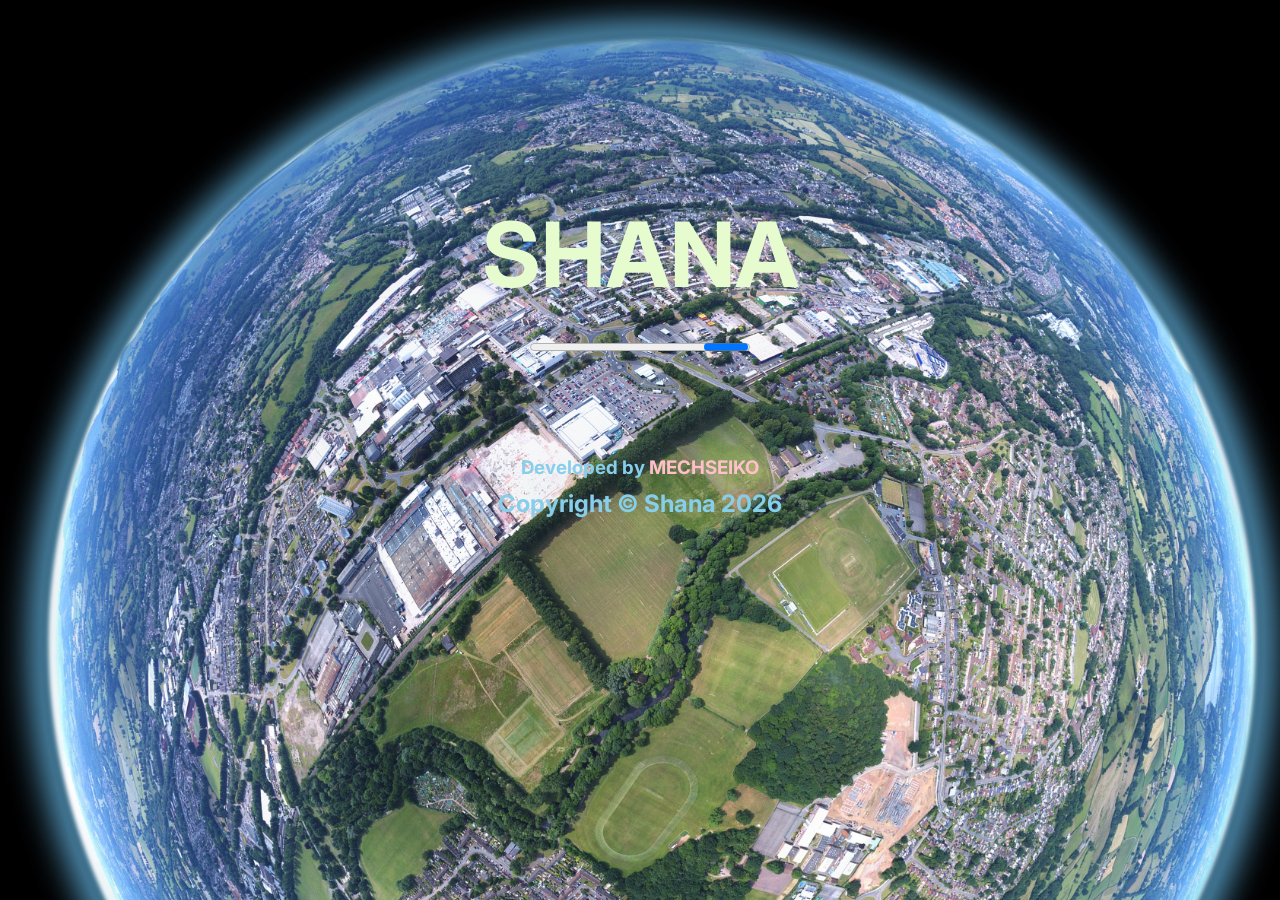
<file: index.html>
<!DOCTYPE html>
<html lang="en">
<head>
    <meta charset="UTF-8">
    <meta name="viewport" content="width=device-width, initial-scale=1.0">
    <link rel="icon" href="logo.png">
    <title>SHANA | HOME PAGE</title>
    <link rel="stylesheet" href="loading.css">
    <link rel="stylesheet" href="homeDesktopStyle.css">
    <link rel="stylesheet" href="homeMobileStyle.css">
    <link rel="stylesheet" href="animations.css">
    <link rel="stylesheet" href="header-footer.css">
</head>
<body>
    <!-- HOME PAGE -->
    <div id="home">
        <header class="flex">
            <a href="index.html"><img src="logo.png" alt="logo"></a>
            <a href="index.html"><h1>SHANA</h1></a>

            <nav id="desktop">
                <ul class="flex">
                    <li><a href="index.html">Home</a></li>
                    <li><a href="Timetable.html">Timetable</a></li>
                    <li><a href="Study.html">Study</a></li>
                    <li><a href="Quiz.html">Quiz</a></li>
                    <li><a href="Tasks.html">Tasks</a></li>
                    <li><a target="_blank" href="https://devseiko.vercel.app">Developer</a></li>
                </ul>
            </nav>
            <img id="ham" src="ham.svg" alt="ham_icon">
        </header>

        <!-- -----------MOBILE NAVBAR GOES HERE -->
            <nav id="mobile">
                <ul class="flex">
                    <li><a href="index.html">Home</a></li>
                    <li><a href="Timetable.html">Timetable</a></li>
                    <li><a href="Study.html">Study</a></li>
                    <li><a href="Quiz.html">Quiz</a></li>
                    <li><a href="Tasks.html">Tasks</a></li>
                    <li><a target="_blank" href="https://devseiko.vercel.app">Developer</a></li>
                </ul>
            </nav>
        <!-- ----------MOBILE NAVBAR GOES HERE -->


        <main>
            <!-- GET GRADES SECTION -->
            <section id="good">
                <h1>Get the good grades you've always desired!</h1>
            </section>

           <!-- EARTH SECTION -->
            <section id="earth" class="flex">
                <div id="wherever">
                    <h1>Wherever you are</h1>
                    <div class="flex">
                        <a href="Study.html"><button>Get Started</button></a>
                        <a href="index.html"><img id="google-play_img" src="google-play.png" alt="google-play_img"></a>
                    </div>
                </div>
                <div>
                    <img src="earth.jpg" alt="earth_img">
                </div>
            </section>

            <!-- STUDENTS SECTION -->
            <section id="students" class="flex">
                <div>
                    <img src="students2_1.jpg" alt="students2_1_img">
                </div>
                <div>
                    <h1 style="animation:onScrollEffectRight 2s linear 1s 1;">Made for students all over the world</h1>
                </div>
            </section>

            <hr>
            <!-- CARDS SECTION -->
            <section id="cards">
                <h1 style="animation:onScrollEffectLeft 2s linear 2s 1;">ACE all quizzes, tests and exams easily</h1>
                <div class="flex" id="aceCards">
                    <img src="aceclub.png" alt="aceclub_img">
                    <img src="acediamond.png" alt="acediamond_img">
                    <img src="acespade.png" alt="acespade_img">
                    <img src="aceheart.png" alt="aceheart_img">
                </div>
            </section>
            
            <!-- WHYSHANA SECTION -->
            <section id="whyShana">
                <video autoplay loop>
                    <source src="video.webm" type="video/webm"></source>
                </video>
                <div>
                    <article>
                        <img src="why_timetable.jpg" alt="why_timetable_img">
                        <h2>Easily upload and update test and exam <a href="Timetable.html">timetables</a></h2>
                    </article>
                    <article>
                        <h2>Make a <a href="Tasks.html">to-do-list</a> and manage time effectively</h2>
                        <img src="why_tasks.jpg" alt="why_tasks_img">
                    </article>
                </div>
            </section>

            <!-- BUTTONS SECTION -->
            <section>
                <div id="buttons" class="flex">
                    <a href="Study.html"><button>Get Started</button></a>
                    <a href="index.html"><img id="google-play_img" src="google-play.png" alt="google-play_img"></a>
                </div>
            </section>

            <!-- MECHSEIKO SECTION -->
            <section>
                <h1 style="text-align: left;">As imagined by</h1>
                <div>
                    <img src="mech.jpg" alt="mech_img">
                </div>
                
            </section>
        </main>


        <!-- FOOTER -->
        <footer style="text-align: center;">
            <hr style="margin-bottom: 15px;">
            <a href="index.html"><img style="height: 120px;border-radius: 50%;" src="logo.png" alt="logo"></a>
            <h3 style="margin-top: 15px;">Developed by <a target="_blank" href="https://devseiko.vercel.app">MECHSEIKO</a></h3>
            <h2 style="margin-top: 5px;" id="coy"></h2>
        </footer>
    </div>


    <!-- INTRO PAGE -->
    <div id="intro">
        <div id="progress">
            <h1>SHANA</h1>
            <progress></progress>
        </div>
        <h3>Developed by <a target="_blank" href="https://devseiko.vercel.app">MECHSEIKO</a></h3>
        <h2 id="copy"></h2>
    </div>

    <script src="home.js"></script>
</body>
</html>
</file>
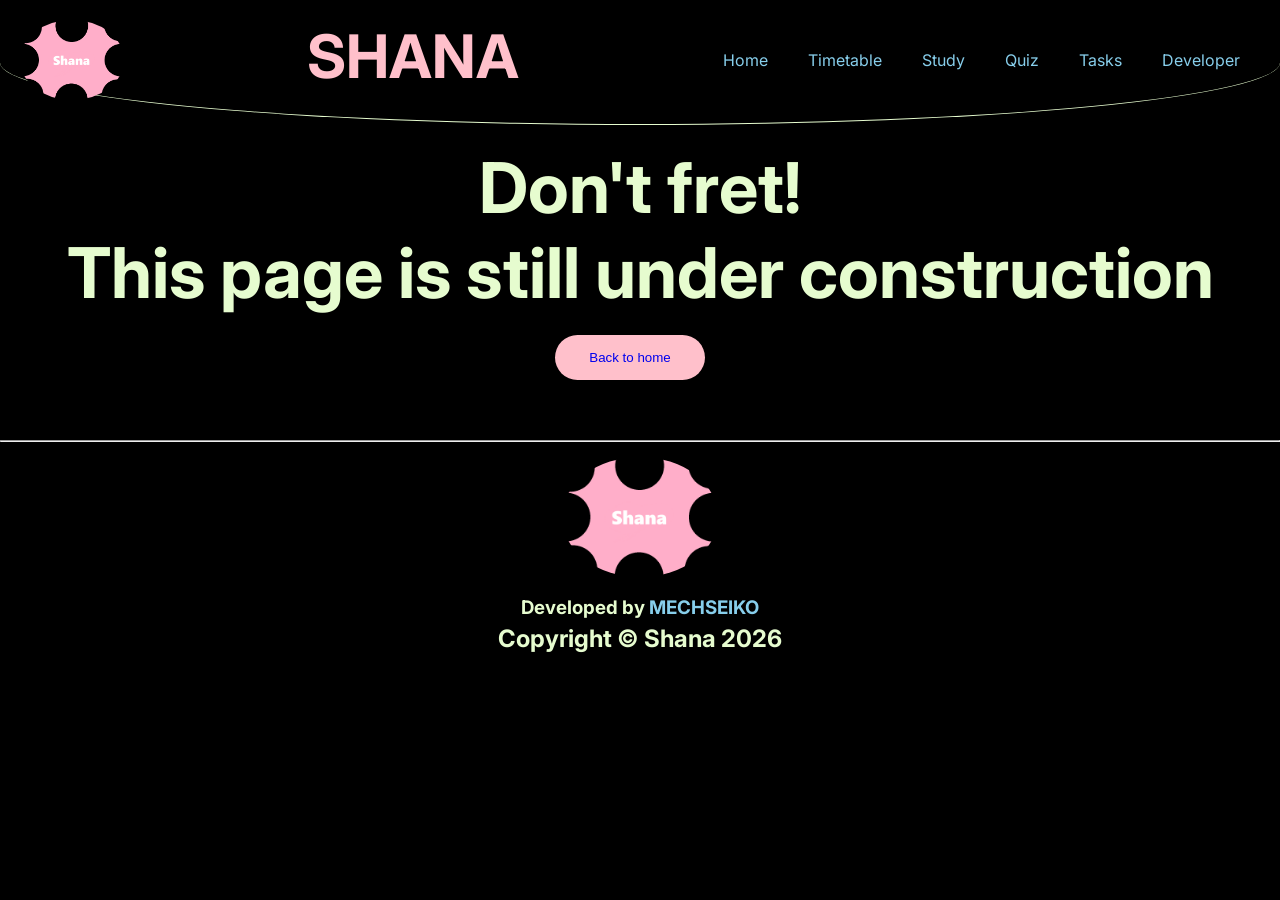
<file: Quiz.html>
<!DOCTYPE html>
<html lang="en">
<head>
    <meta charset="UTF-8">
    <meta name="viewport" content="width=device-width, initial-scale=1.0">
    <title>SHANA | QUIZ PAGE</title>
    <link rel="stylesheet" href="homeDesktopStyle.css">
    <link rel="stylesheet" href="homeMobileStyle.css">
    <link rel="stylesheet" href="animations.css">
    <link rel="stylesheet" href="header-footer.css">
</head>
<body>
    <!-- HOME PAGE -->
    <div id="home">
        <header class="flex">
            <a href="index.html"><img src="logo.png" alt="logo"></a>
            <a href="index.html"><h1>SHANA</h1></a>

            <nav id="desktop">
                <ul class="flex">
                    <li><a href="index.html">Home</a></li>
                    <li><a href="Timetable.html">Timetable</a></li>
                    <li><a href="Study.html">Study</a></li>
                    <li><a href="Quiz.html">Quiz</a></li>
                    <li><a href="Tasks.html">Tasks</a></li>
                    <li><a target="_blank" href="https://devseiko.vercel.app">Developer</a></li>
                </ul>
            </nav>
            <img id="ham" src="ham.svg" alt="ham_icon">
        </header>

        <!-- -----------MOBILE NAVBAR GOES HERE -->
            <nav id="mobile">
                <ul class="flex">
                    <li><a href="index.html">Home</a></li>
                    <li><a href="Timetable.html">Timetable</a></li>
                    <li><a href="Study.html">Study</a></li>
                    <li><a href="Quiz.html">Quiz</a></li>
                    <li><a href="Tasks.html">Tasks</a></li>
                    <li><a target="_blank" href="https://devseiko.vercel.app">Developer</a></li>
                </ul>
            </nav>
        <!-- ----------MOBILE NAVBAR GOES HERE -->

        
        <main>
            <section>
                <h1>Don't fret! <br> This page is still under construction</h1>
                <button><a href="index.html">Back to home</a></button>
            </section>
        </main>


        <!-- FOOTER -->
        <footer style="text-align: center;">
            <hr style="margin-bottom: 15px;">
            <a href="Index.html"><img style="height: 120px;border-radius: 50%;" src="logo.png" alt="logo"></a>
            <h3 style="margin-top: 15px;">Developed by <a target="_blank" href="https://devseiko.vercel.app">MECHSEIKO</a></h3>
            <h2 style="margin-top: 5px;" id="coy"></h2>
        </footer>
    </div>
    <script src="generalJS.js"></script>
</body>
</html>
</file>
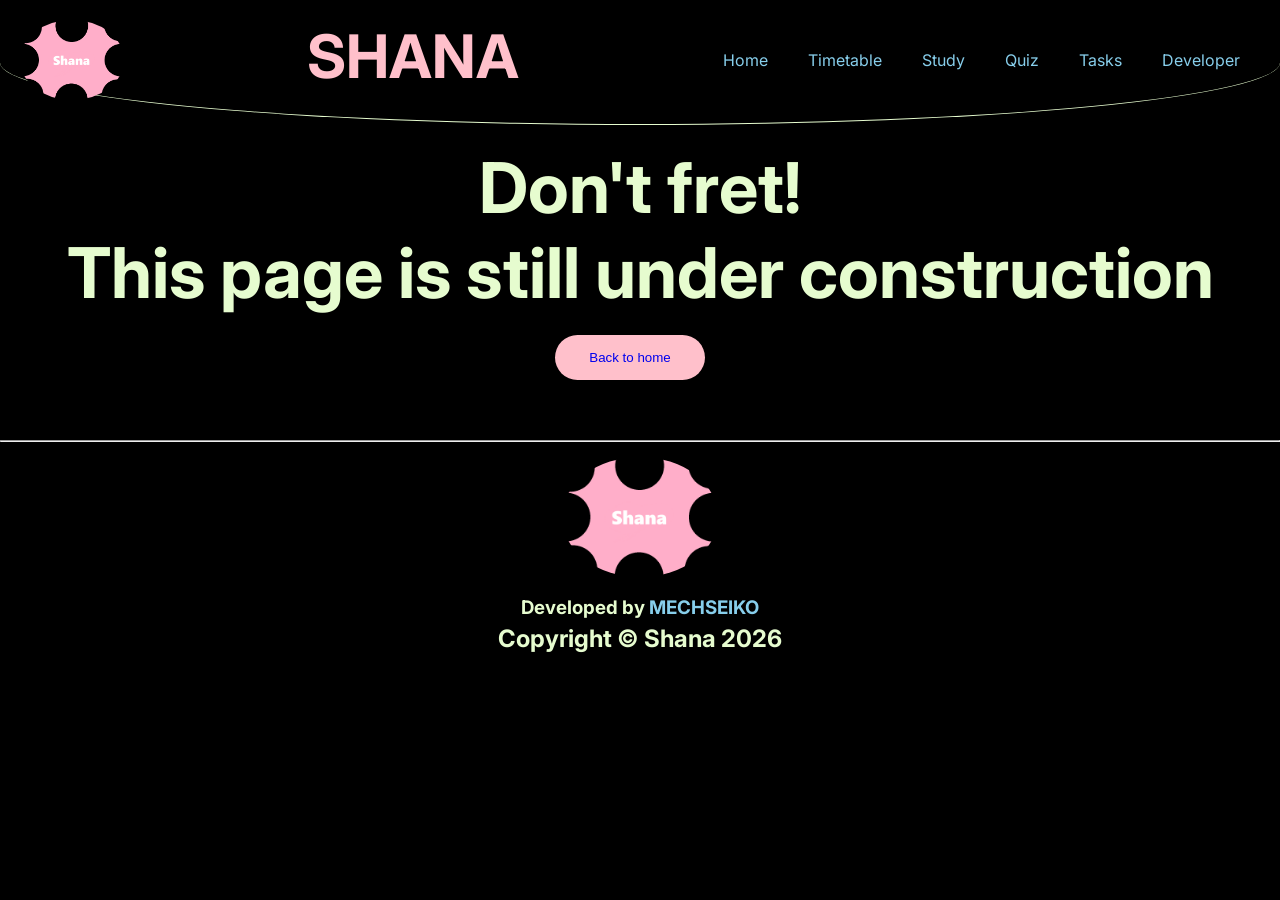
<file: Study.html>
<!DOCTYPE html>
<html lang="en">
<head>
    <meta charset="UTF-8">
    <meta name="viewport" content="width=device-width, initial-scale=1.0">
    <title>SHANA | STUDY PAGE</title>
    <link rel="stylesheet" href="homeDesktopStyle.css">
    <link rel="stylesheet" href="homeMobileStyle.css">
    <link rel="stylesheet" href="animations.css">
    <link rel="stylesheet" href="header-footer.css">
</head>
<body>
    <!-- HOME PAGE -->
    <div id="home">
        <header class="flex">
            <a href="index.html"><img src="logo.png" alt="logo"></a>
            <a href="index.html"><h1>SHANA</h1></a>

            <nav id="desktop">
                <ul class="flex">
                    <li><a href="index.html">Home</a></li>
                    <li><a href="Timetable.html">Timetable</a></li>
                    <li><a href="Study.html">Study</a></li>
                    <li><a href="Quiz.html">Quiz</a></li>
                    <li><a href="Tasks.html">Tasks</a></li>
                    <li><a target="_blank" href="https://devseiko.vercel.app">Developer</a></li>
                </ul>
            </nav>
            <img id="ham" src="ham.svg" alt="ham_icon">
        </header>

        <!-- -----------MOBILE NAVBAR GOES HERE -->
            <nav id="mobile">
                <ul class="flex">
                    <li><a href="index.html">Home</a></li>
                    <li><a href="Timetable.html">Timetable</a></li>
                    <li><a href="Study.html">Study</a></li>
                    <li><a href="Quiz.html">Quiz</a></li>
                    <li><a href="Tasks.html">Tasks</a></li>
                    <li><a target="_blank" href="https://devseiko.vercel.app">Developer</a></li>
                </ul>
            </nav>
        <!-- ----------MOBILE NAVBAR GOES HERE -->

        
        <main>
            <section>
                <h1>Don't fret! <br> This page is still under construction</h1>
                <button><a href="index.html">Back to home</a></button>
            </section>
        </main>


        <!-- FOOTER -->
        <footer style="text-align: center;">
            <hr style="margin-bottom: 15px;">
            <a href="Index.html"><img style="height: 120px;border-radius: 50%;" src="logo.png" alt="logo"></a>
            <h3 style="margin-top: 15px;">Developed by <a target="_blank" href="https://devseiko.vercel.app">MECHSEIKO</a></h3>
            <h2 style="margin-top: 5px;" id="coy"></h2>
        </footer>
    </div>
    <script src="generalJS.js"></script>
</body>
</html>
</file>
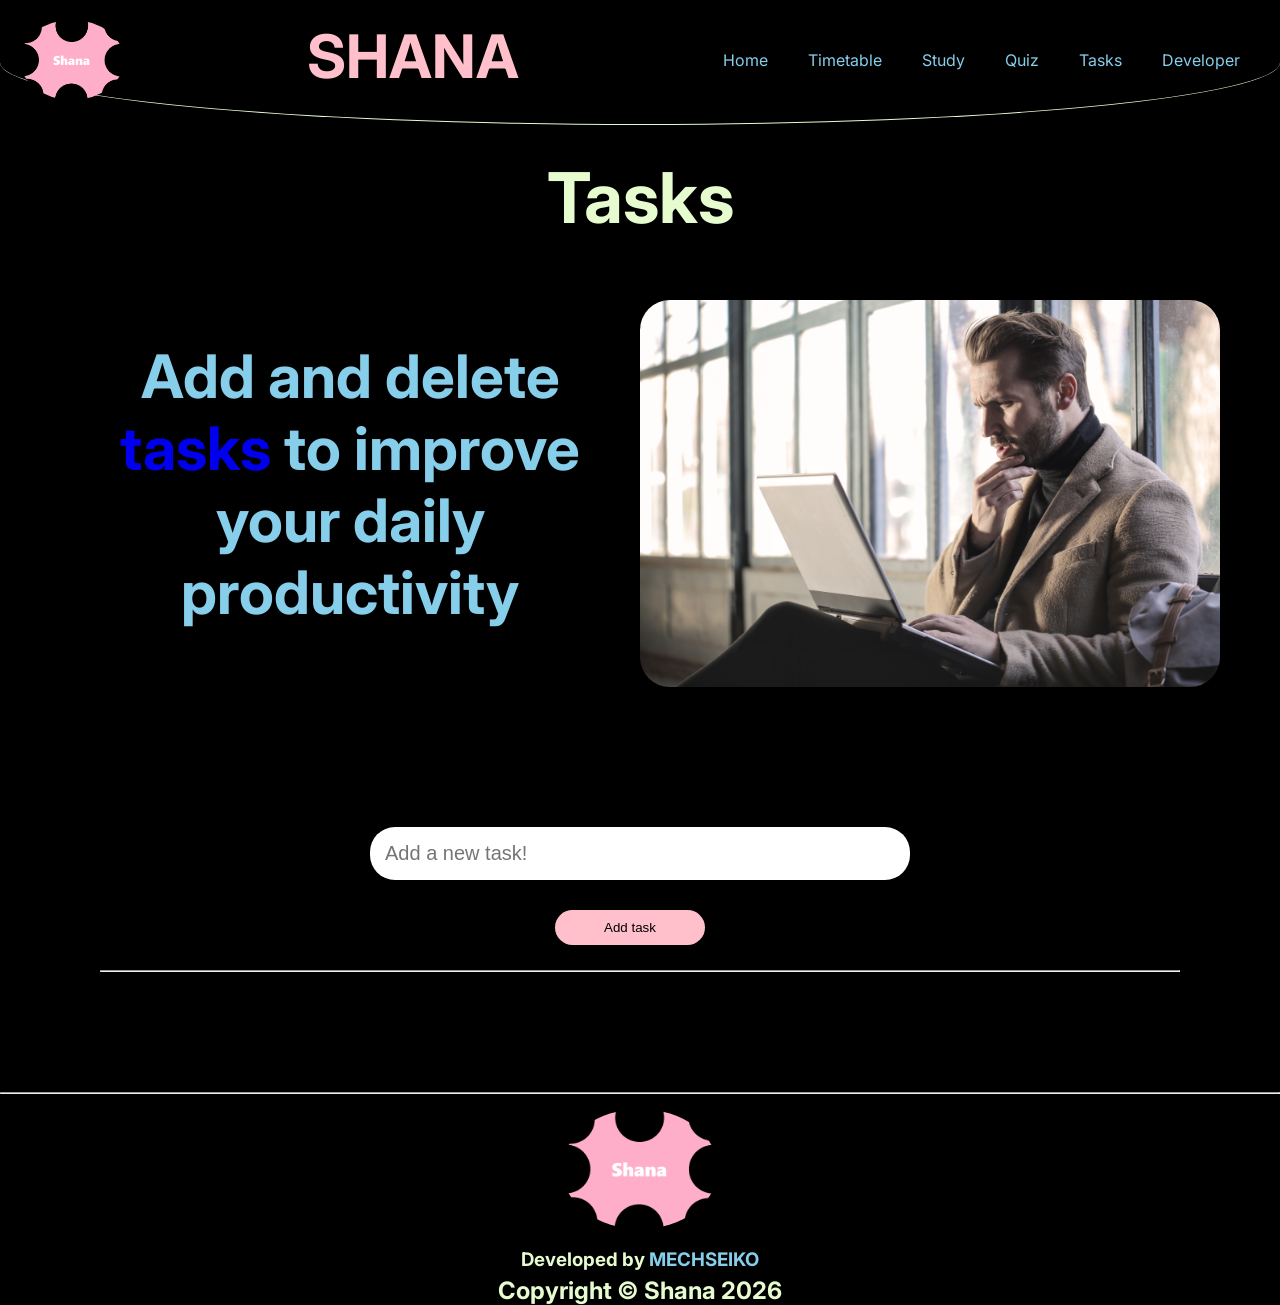
<file: Tasks.html>
<!DOCTYPE html>
<html lang="en">
<head>
    <meta charset="UTF-8">
    <meta name="viewport" content="width=device-width, initial-scale=1.0">
    <title>SHANA | TASKS PAGE</title>
    <link rel="stylesheet" href="homeDesktopStyle.css">
    <link rel="stylesheet" href="homeMobileStyle.css">
    <link rel="stylesheet" href="animations.css">
    <link rel="stylesheet" href="header-footer.css">
    <style>
        main{
            margin-top: 30px;
        }
        section#toDoList{
            padding: 40px;
            border-radius: 30px;
            color: skyblue;
        }
        input{
            transition: background-color 3s;
            width: 50%;
            padding: 15px;
            border-radius: 25px;
            outline: none;
            border: none;
            color: black;
            font-size: 20px;
            margin-bottom: 30px;
        }
        input:hover{
            background-color: pink;
        }
        button#addButton{
            outline: none;
            border: none;
            padding: 10px;
            border-radius: 20px;
            margin-bottom: 25px;
        }
        div.flex{
            margin-top: 20px;
            justify-content: space-around;
        }
        li{
            margin-bottom: 40px;
        }
        ol#delLi{
            list-style-type: none;
        }
        @media screen and (max-width: 770px) {
            section#toDoList{
                padding: 0px;
                border-radius: 30px;
                color: skyblue;
            }
            input{
                transition: background-color 3s;
                width: 100%;
                padding: 15px;
                border-radius: 20px;
                outline: none;
                border: none;
                color: black;
                font-size: 18px;
                margin-bottom: 30px;
            }
            input:hover{
                background-color: pink;
            }
            button#addButton{
                outline: none;
                border: none;
                padding: 10px;
                border-radius: 20px;
                margin-bottom: 25px;
            }
            div.flex{
                justify-content: space-around;
                flex-direction: row;
            }
            li{
                margin-bottom: 20px;
            }
            ol#delLi{
                list-style-type: none;
                color: black;
            }
            ol li button{
                color: black;
            }
        }
    </style>
</head>
<body>
    <!-- HOME PAGE -->
    <div id="home">
        <header class="flex">
            <a href="index.html"><img src="logo.png" alt="logo"></a>
            <a href="index.html"><h1>SHANA</h1></a>

            <nav id="desktop">
                <ul class="flex">
                    <li><a href="index.html">Home</a></li>
                    <li><a href="Timetable.html">Timetable</a></li>
                    <li><a href="Study.html">Study</a></li>
                    <li><a href="Quiz.html">Quiz</a></li>
                    <li><a href="Tasks.html">Tasks</a></li>
                    <li><a target="_blank" href="https://devseiko.vercel.app">Developer</a></li>
                </ul>
            </nav>
            <img id="ham" src="ham.svg" alt="ham_icon">
        </header>

        <!-- -----------MOBILE NAVBAR GOES HERE -->
            <nav id="mobile">
                <ul class="flex">
                    <li><a href="index.html">Home</a></li>
                    <li><a href="Timetable.html">Timetable</a></li>
                    <li><a href="Study.html">Study</a></li>
                    <li><a href="Quiz.html">Quiz</a></li>
                    <li><a href="Tasks.html">Tasks</a></li>
                    <li><a target="_blank" href="https://devseiko.vercel.app">Developer</a></li>
                </ul>
            </nav>
        <!-- ----------MOBILE NAVBAR GOES HERE -->

        
        <main>
            <section>
                <h1>Tasks</h1>
            </section>
            
            <section>
                <article>
                    <h2>Add and delete <a href="Tasks.html">tasks</a> to improve your daily productivity</h2>
                    <img src="why_tasks.jpg" alt="why_tasks_img">
                </article>
            </section>
            
            <section id="toDoList">
                <form>
                    <input type="text" placeholder="Add a new task!" required> <br>
                    <button id="addButton" type="button">Add task</button>
                </form>
                <hr>
                <div class="flex">
                    <ol></ol>
                    <ol id="delLi"></ol>
                </div>
            </section>
        </main>


        <!-- FOOTER -->
        <footer style="text-align: center;">
            <hr style="margin-bottom: 15px;">
            <a href="Index.html"><img style="height: 120px;border-radius: 50%;" src="logo.png" alt="logo"></a>
            <h3 style="margin-top: 15px;">Developed by <a target="_blank" href="https://devseiko.vercel.app">MECHSEIKO</a></h3>
            <h2 style="margin-top: 5px;" id="coy"></h2>
        </footer>
    </div>

    <script src="generalJS.js"></script>
    <script>
        const addButton = document.getElementById("addButton");
        const ol = document.querySelector("ol");
        const delLi = document.getElementById("delLi");

        addButton.addEventListener("click", () => {
            const input = document.querySelector("input")
            const task = document.createElement("li");
            const li = document.createElement("li")
            const delButton = document.createElement("button")
            if(input.value.split("").length > 0){
                task.innerHTML = input.value;
                ol.appendChild(task)
                delLi.appendChild(li)
                li.appendChild(delButton)
                delButton.innerHTML = "Task completed"
                delButton.addEventListener("click", () => {
                    delButton.style.display = "none"
                    task.style.display = "none"
                })
            }
        })
    </script>
</body>
</html>
</file>
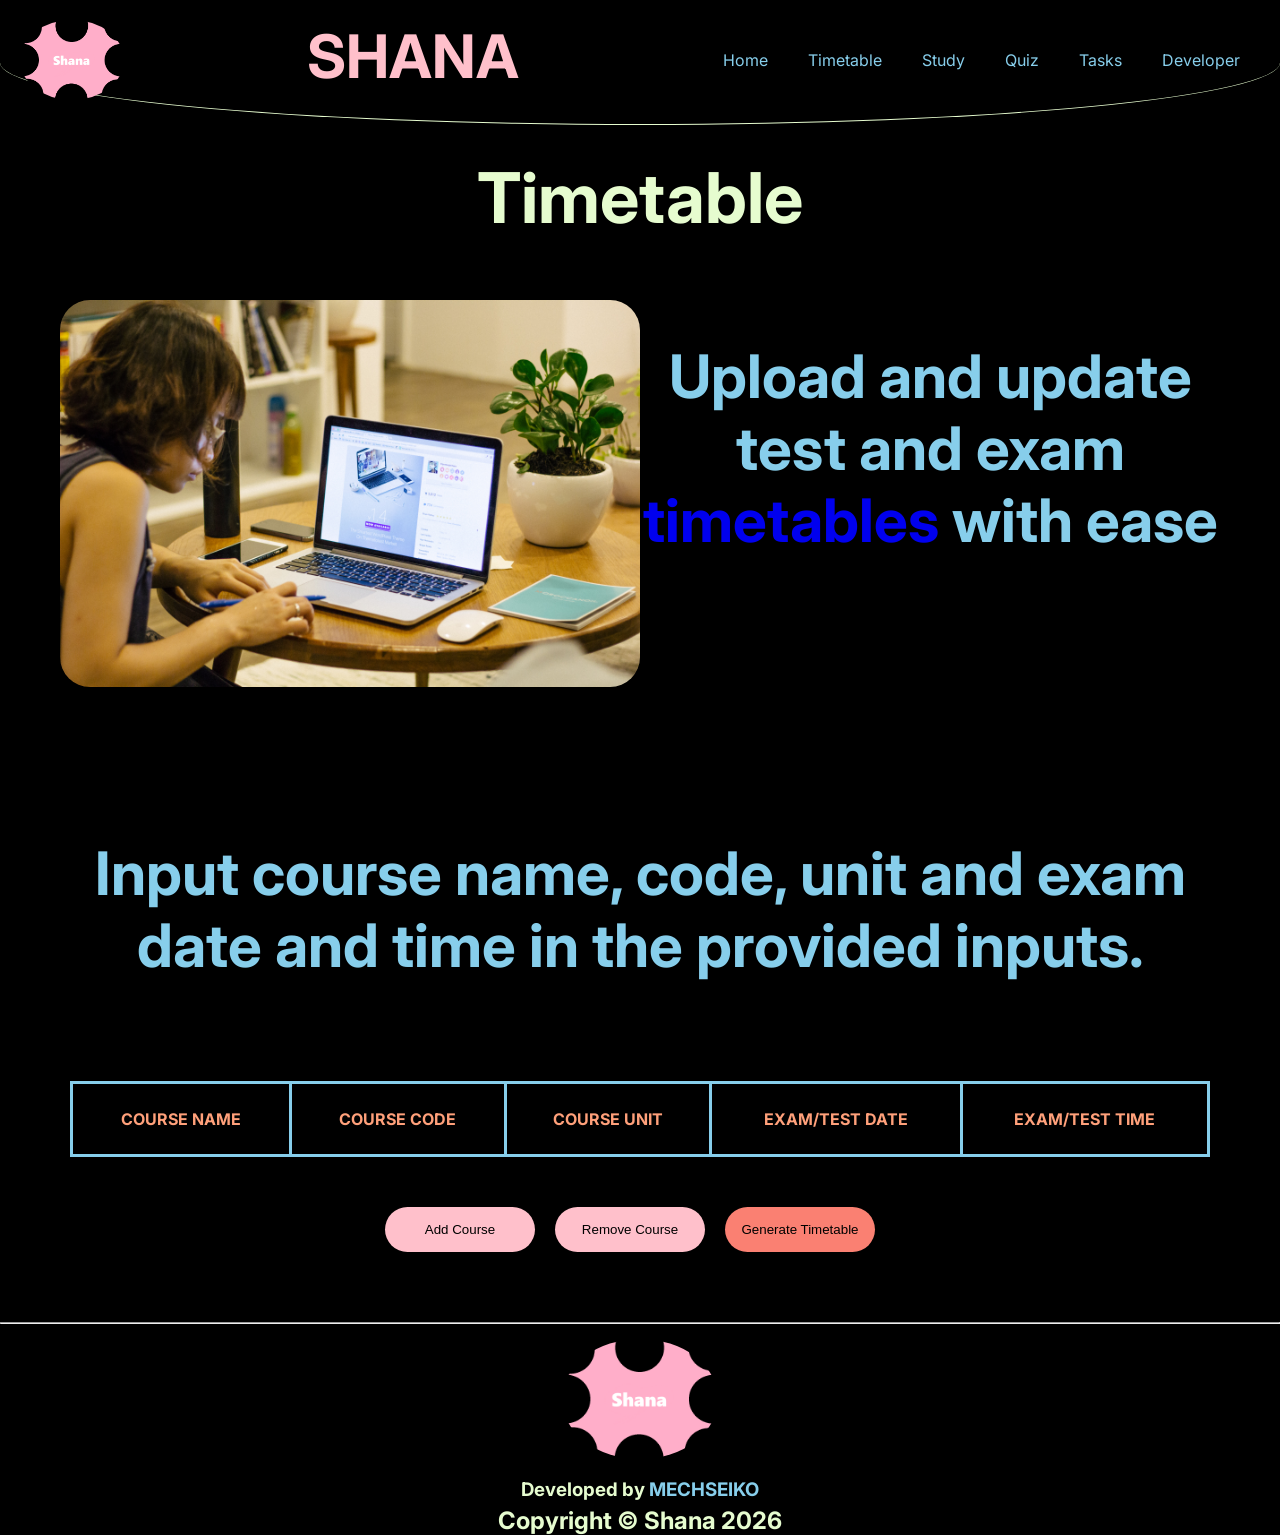
<file: Timetable.html>
<!DOCTYPE html>
<html lang="en">
<head>
    <meta charset="UTF-8">
    <meta name="viewport" content="width=device-width, initial-scale=1.0">
    <title>SHANA | TIMETABLE PAGE</title>
    <link rel="stylesheet" href="homeDesktopStyle.css">
    <link rel="stylesheet" href="homeMobileStyle.css">
    <link rel="stylesheet" href="animations.css">
    <link rel="stylesheet" href="header-footer.css">
    <style>
        main{
            overflow-x: scroll;
            margin-top: 30px;
        }
        section#timetable{
            padding: 10px;
        }
        table{
            width: 100%;
        }
        table,th,td{
            border: 3px solid skyblue;
            border-collapse: collapse;
            padding: 25px 20px;
        }
        th{
            font-weight: bold;
            color: lightsalmon;
        }
        input{
            width: 100%;
            height: 100%;
            border: none;
            border-bottom: 2px solid pink;
            font-size: 18px;
            background: none;
            outline:none;
            color: hsl(90, 90%, 90%);
            padding: 20px;
        }
        div.flex{
            justify-content: center;
            margin-top: 50px;
        }
        button#generateBtn{
            background-color: salmon;
        }
        button#generateBtn:hover{
            color: red;
            background-color: chartreuse;
        }
        @media screen and (max-width: 770px) {
            main{
                overflow-x: scroll;
            }
            section#timetable{
                padding: 10px;
            }
            table{
                width: 100%;
            }
            table,th,td{
                border: 2px solid skyblue;
                border-collapse: collapse;
                padding: 7px 3px;
                font-size: 8px;
            }
            th{
                font-weight: bold;
                color: lightsalmon;
            }
            input{
                width: 100%;
                height: 100%;
                border: none;
                border-bottom: 1px solid pink;
                font-size: 8px;
                background: none;
                outline: none;
                color: hsl(90, 90%, 90%);
                padding: 15px;
            }
            input::placeholder{
                font-size: 8px;
            }
            div.flex{
                justify-content: center;
                margin-top: 40px;
            }
            div.flex button{
                padding: 5px;
                border-radius: 20px;
            }
        }
    </style>
</head>
<body>
    <!-- HOME PAGE -->
    <div id="home">
        <header class="flex">
            <a href="index.html"><img src="logo.png" alt="logo"></a>
            <a href="index.html"><h1>SHANA</h1></a>

            <nav id="desktop">
                <ul class="flex">
                    <li><a href="index.html">Home</a></li>
                    <li><a href="Timetable.html">Timetable</a></li>
                    <li><a href="Study.html">Study</a></li>
                    <li><a href="Quiz.html">Quiz</a></li>
                    <li><a href="Tasks.html">Tasks</a></li>
                    <li><a target="_blank" href="https://devseiko.vercel.app">Developer</a></li>
                </ul>
            </nav>
            <img id="ham" src="ham.svg" alt="ham_icon">
        </header>

        <!-- -----------MOBILE NAVBAR GOES HERE -->
            <nav id="mobile">
                <ul class="flex">
                    <li><a href="index.html">Home</a></li>
                    <li><a href="Timetable.html">Timetable</a></li>
                    <li><a href="Study.html">Study</a></li>
                    <li><a href="Quiz.html">Quiz</a></li>
                    <li><a href="Tasks.html">Tasks</a></li>
                    <li><a target="_blank" href="https://devseiko.vercel.app">Developer</a></li>
                </ul>
            </nav>
        <!-- ----------MOBILE NAVBAR GOES HERE -->

        
        <main>
            <section>
                <h1>Timetable</h1>
            </section>
            <section>
                <article>
                    <img src="why_timetable.jpg" alt="why_timetable_img">
                    <h2>Upload and update test and exam <a href="Timetable.html">timetables</a> with ease</h2>
                </article>
            </section>
            <section id="timetable">
                <article>
                    <h2>Input course name, code, unit and exam date and time in the provided inputs.</h2>
                </article>
                <table>
                    <tr>
                        <th>COURSE NAME</th>
                        <th>COURSE CODE</th>
                        <th>COURSE UNIT</th>
                        <th>EXAM/TEST DATE</th>
                        <th>EXAM/TEST TIME</th>
                    </tr>
                </table>
                <div class="flex">
                    <a><button id="addBtn">Add Course</button></a>
                    <a><button id="removeBtn">Remove Course</button></a>
                    <a><button id="generateBtn">Generate Timetable</button></a>
                </div>
            </section>
        </main>


        <!-- FOOTER -->
        <footer style="text-align: center;">
            <hr style="margin-bottom: 15px;">
            <a href="Index.html"><img style="height: 120px;border-radius: 50%;" src="logo.png" alt="logo"></a>
            <h3 style="margin-top: 15px;">Developed by <a target="_blank" href="https://devseiko.vercel.app">MECHSEIKO</a></h3>
            <h2 style="margin-top: 5px;" id="coy"></h2>
        </footer>
    </div>

    <script src="generalJS.js"></script>
    <script>
        const table = document.querySelector("table")
        const addBtn = document.getElementById("addBtn")
        const removeBtn = document.getElementById("removeBtn")
        const generateBtn = document.getElementById("generateBtn")

        addBtn.addEventListener("click", () => {
            const tr = document.createElement("tr")
            table.appendChild(tr)
            function createatd(td) {
                var td = document.createElement("td")
                tr.appendChild(td)
                const input = document.createElement("input")
                const tds = tr.children
                for (const eachtd of tds) {
                    eachtd.appendChild(input)
                }
            }
            for(let n = 0; n < 5; n++){
                createatd(n)
            }
            const tds = tr.children
            tds[2].firstElementChild.type = "number"
            tds[0].firstElementChild.placeholder = "Course Name"
            tds[1].firstElementChild.placeholder = "Course Code"
            tds[2].firstElementChild.placeholder = "Course Unit"
            tds[3].firstElementChild.placeholder = "Exam/test Date"
            tds[4].firstElementChild.placeholder = "Exam/test Time"
            generateBtn.addEventListener("click", () => {
                for(let n = 0; n < 5; n++){
                    tds[n].innerHTML = tds[n].firstElementChild.value;
                }
            })
            return;
        })
        removeBtn.addEventListener("click", () => {
            const trs = table.getElementsByTagName("tr")
            table.removeChild(trs[trs.length - 1])
            return;
        })
    </script>
</body>
</html>
</file>
<file: loading.css>
/* LOADING PAGE DESKTOP & MOBILE*/
div#intro{
    width: 80%;
    margin: 100px auto;
    padding-top: 100px;
    text-align: center;
    align-items: center;
    justify-content: center;
}
div#progress h1{
    font-size: 90px;
    margin-bottom: 30px;
}
div#progress progress{
    width: 220px;
    margin-bottom: 100px;
}
div#intro a, h3 a:hover{
    color: pink;
}
div#intro h3{
    text-align: center; 
    margin-bottom: 10px;
    color: skyblue;
}
div#intro h3 a{
    color: darkred"
}
div#intro h2{
    text-align: center;
    color: skyblue;
}
</file>
<file: homeDesktopStyle.css>
@import url('https://fonts.googleapis.com/css2?family=Inter:ital,opsz,wght@0,14..32,100..900;1,14..32,100..900&display=swap');
*{
    padding: 0px;
    margin: 0px;
    box-sizing: border-box;
}
body{
    background-color:  black;
    font-family: "Inter", sans-serif;
    background-image: url("earth.jpg");
    background-repeat: no-repeat;
    color: hsl(90, 90%, 90%);
    background-size: cover;
}
.flex{
    display: flex;
}

/* MAIN DESKTOP*/
main{
    padding: 0px 60px;
}
main section{
    margin-bottom: 60px;
    text-align: center;
    text-align: center;
    align-items: center;
    justify-content: center;
}
main section h1{
    font-size: 70px;
    margin-bottom: 20px;
    animation: onScrollEffectLeft 2s linear 0s 1;
}
main section.flex > div{
    width: 50%;
}
button:not(ol button){
    color: black;
    border-radius: 30px;
    width: 150px;
    margin-right: 20px;
    padding: 15px;
    background-color: pink;
    border: none;
    outline: none;
}
button:hover:not(ol button:hover){
    background-color: skyblue;
    cursor: pointer;
}

/* EARTH SECTION DESKTOP*/
section#earth img[alt = "earth_img"]{
    width: 100%;
    height: 100%;
    border-radius: 50%;
    animation: earth 4s linear 0s infinite, onScrollEffectRight 2s linear 0s 1;
}
div#wherever div{
    justify-content: center;
}
img[alt = "google-play_img"] {
    border-radius: 35px;
    transform: scale(0.9);
}


/* STUDENTS SECTION DESKTOP*/
img[alt = "students2_1_img"] {
    border-radius: 30px;
    width: 100%;
    height: 100%;
    animation: onScrollEffectLeft 2s linear 2s 1, whyImages 1s linear 0s infinite; ; 
}

/* CARDS SECTION DESKTOP*/
section#cards div.flex img{
   width: 25%;
   margin: 0px 20px;
}

/* WHYSHANA SECTION DESKTOP*/
video{
    z-index: -1;
    position: sticky;
    width: 100%;
    top: 100px;
    opacity: 0.5;
}
article{
    display: flex;
    margin-bottom: 100px;
}
article h2{
    font-size: 60px;
    margin-top: 40px;
    animation: onScrollEffectRight 2s linear 2.5s 1, whyImages 0.7s linear 0s infinite; 
    color: skyblue;
}
article h2:first-child, article h2:nth-child(3){
    animation: whyImages 0.7s linear 0s infinite;
}
article img{
    width: 50%;
    border-radius: 30px;
    animation: whyImages 1s linear 0s infinite; 
}

/* BUTTONS SECTION */
div#buttons{
    justify-content: center;
}

/* MECHSEIKO SECTION */
img[alt="mech_img"]{
    width: 90%;
    height: 70vh;
}
</file>
<file: homeMobileStyle.css>
@import url('https://fonts.googleapis.com/css2?family=Inter:ital,opsz,wght@0,14..32,100..900;1,14..32,100..900&display=swap');
@media screen and (max-width: 770px) {
    *{
        padding: 0px;
        margin: 0px;
        box-sizing: border-box;
        color:  hsl(90, 90%, 90%);
    }
    body{
        background-color:  black;
        font-family: "Inter", sans-serif;
        background-image: url("earth.jpg");
        background-repeat: no-repeat;
        background-size: cover;
    }
    .flex:not(header){
        display: flex;
        flex-direction: column;
    }
    
    /* MAIN MOBILE*/
    main{
        padding: 0px 50px;
        margin-top: 30px;
    }
    main section{
        margin-bottom: 50px;
        text-align: center;
        text-align: center;
        align-items: center;
        justify-content: center;
    }
    main section h1{
        font-size: 35px;
        margin-bottom: 20px;
        animation: onScrollEffectLeft 2s linear 0s 1;
    }
    main section.flex > div{
        width: 100%;
    }
    button:not(ol button){
        color: black;
        border-radius: 30px;
        width: 150px;
        padding: 15px;
        background-color: skyblue;
        margin-bottom: 30px;
        margin-left: auto;
        border: none;
    }
    button:hover:not(ol button:hover){
        background-color: pink;
        cursor: pointer;
    }
    
    /* EARTH SECTION MOBILE*/
    section#earth img[alt = "earth_img"]{
        width: 100%;
        height: 100%;
        border-radius: 50%;
        animation: earth 4s linear 0s infinite, onScrollEffectRight 2s linear 0s 1;
    }
    img[alt = "google-play_img"] {
        border-radius: 35px;
        transform: scale(0.9);
    }
    
    
    /* STUDENTS SECTION MOBILE*/
    img[alt = "students2_1_img"] {
        border-radius: 20px;
        width: 100%;
        height: 100%;
        animation: onScrollEffectLeft 2s linear 2s 1, whyImages 1s linear 0s infinite; ; 
    }
    
    /* CARDS SECTION MOBILE*/
    section#cards div.flex img{
       width: 100%;
       height: 350px;
       margin: 20px 0px;
    }
    
    /* WHYSHANA SECTION MOBILE*/
    video{
        z-index: -1;
        position: sticky;
        width: 100%;
        top: 100px;
        opacity: 0.5;
    }
    article{
        display: flex;
        flex-direction: column;
        margin-bottom: 50px;
    }
    article h2{
        font-size: 30px;
        margin-top: 10px;
        margin-bottom: 7px;
        animation: onScrollEffectRight 2s linear 2.5s 1, whyImages 0.7s linear 0s infinite; 
        color: skyblue;
    }
    article h2:first-child, article h2:nth-child(3){
        animation: whyImages 0.7s linear 0s infinite; 
    }
    article img{
        width: 100%;
        border-radius: 20px;
        animation: whyImages 1s linear 0s infinite; 
    }

    /* MECHSEIKO SECTION */
    img[alt="mech_img"]{
        width: 100%;
        height: auto;
    }
}
</file>
<file: animations.css>
/* EARTH ANIMATION DESKTOP*/
@keyframes earth {
    from{
        transform: rotate(0deg);
    }
    to{
        transform: rotate(360deg);
    }
}

/* ON SCROLL EFFECTS ANIMATION DESKTOP*/
@keyframes onScrollEffectLeft {
    from{
        transform: translateX(-400px);
    }
    to{
        transform: translate(0px);
    }
}
@keyframes onScrollEffectRight {
    from{
        transform: translateX(400px);
    }
    to{
        transform: translate(0px);
    }
}

/* CARDS ANIMATION DESKTOP*/
@keyframes cards {
    from{
        transform: rotateY(0deg);
    }
    to{
        transform: rotateY(180deg);
    }
}

/* WHYIMAGES ANIMATION DESKTOP*/
@keyframes whyImages{
    0%{
        transform: translateY(0px);
        }
    50%{
        transform: translateY(15px);
        }
    100%{
        transform: translateY(15px);
        transform: translateY(0px);
    }
}




@media screen and (max-width: 770px) {
    /* ON SCROLL EFFECTS ANIMATION MOBILE*/
    @keyframes onScrollEffectLeft {
        from{
            transform: translateX(-200px);
        }
        to{
            transform: translate(0px);
        }
    }
    @keyframes onScrollEffectRight {
        from{
            transform: translateX(200px);
        }
        to{
            transform: translate(0px);
        }
    }
}
</file>
<file: header-footer.css>
/* HEADER DESKTOP*/
header{
    padding: 20px;
    position: sticky;
    top: -1px;
    z-index: 2;
    background-color: black;
    justify-content: space-between;
    border-bottom: 1.5px solid hsl(90, 90%, 90%);
    border-bottom-left-radius: 50%;
    border-bottom-right-radius: 50%;
    margin-bottom: 20px;
}
header img:not(img#ham){
    height: 80px;
    border-radius: 50%;
}
header h1{
    font-size: 60px;
    color: pink;
}
nav#desktop{
    margin-top: 10px;
    justify-content: space-between;
}
nav ul li{
    list-style-type: none;
    margin: 20px;
}
a{
    text-decoration: none;
}
nav a, footer a{
    color: skyblue;
}
nav#desktop a:hover{
    background-color: pink;
    color: black;
    padding: 9px;
    letter-spacing: 1.5px;
    border-radius: 15px;
}
nav#desktop li:hover{
    transform: skew(15deg);
    transform: rotate(20deg);
}
img#ham{
    display: none;
}


@media screen and (max-width: 770px) {     
    /* HEADER MOBILE*/
    header{
        padding: 20px;
        position: sticky;
        top: -1px;
        z-index: 2;
        background-color: black;
        justify-content: space-between;
        border-bottom: 1.5px solid hsl(90, 90%, 90%);
        border-bottom-left-radius: 50%;
        border-bottom-right-radius: 50%;
        margin-bottom: -5px;
    }
    header img:not(img#ham){
        height: 60px;
        border-radius: 50%;
    }
    header h1{
        font-size: 40px;
        color: pink;
    }
    nav#desktop{
        display: none;
    }
    img#ham{
        display: inline;
        width: 35px;
        height: 35px;
        margin-top: 10px;
    }


    /* MOBILE NAVBAR */
    nav#mobile{
        text-align: center;
        background-color: pink;
        border-bottom-left-radius: 50%;
        border-bottom-right-radius: 50%;
        position: sticky;
        top: 90px;
        z-index: 2;
        margin-bottom: 20px;
    }
    nav ul li{
        list-style-type: none;
        margin: 10px;
    }
    nav a{
        color: black;
    }
}
</file>
